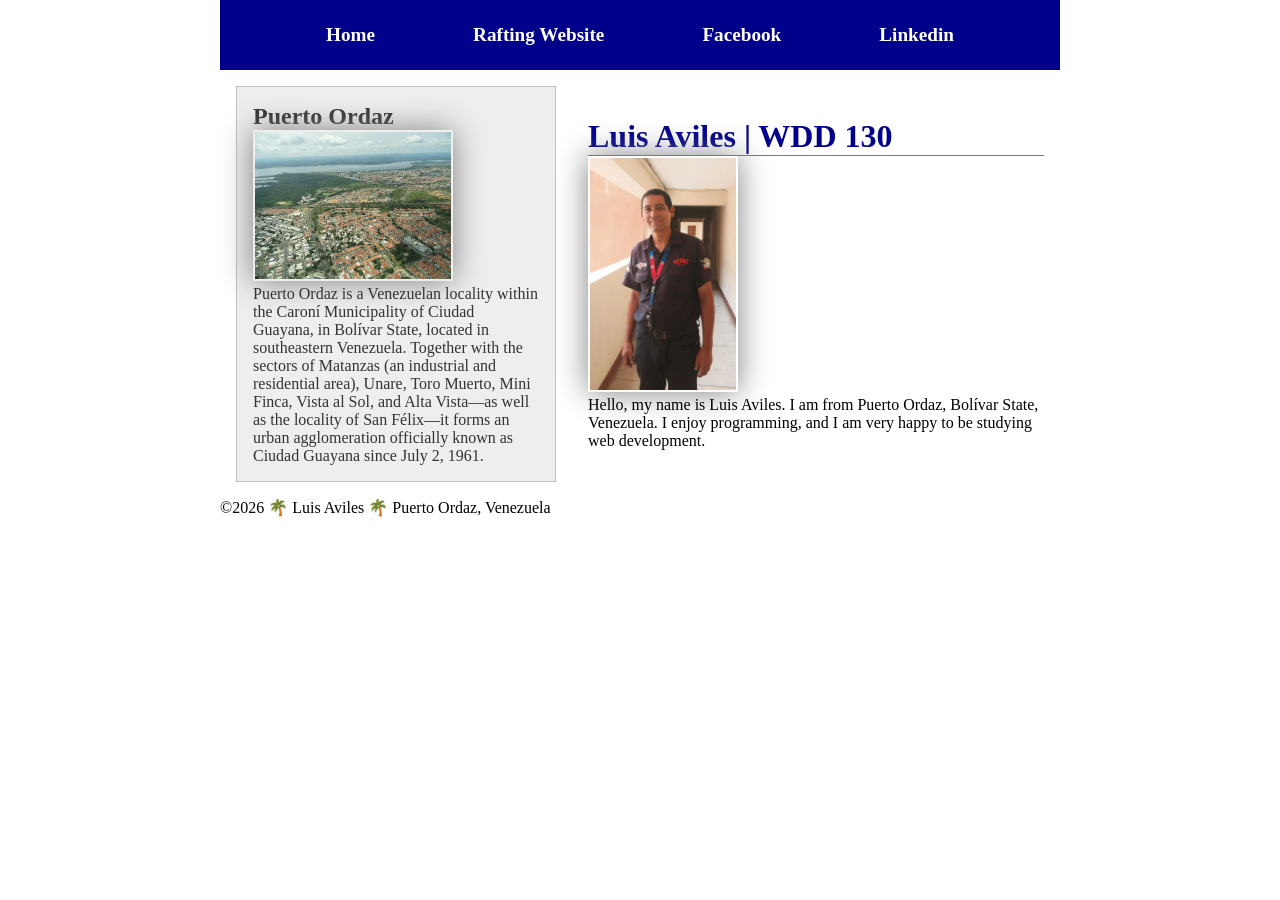
<file: index.html>
<!DOCTYPE html>
<html lang="en">

<head>
    <meta charset="UTF-8">
    <meta name="viewport" content="width=device-width, initial-scale=1.0">
    <title>Luis Aviles | WDD 130</title>
    <meta name="description" content="Luis Aviles BYU-Idaho course WDD 130 course home page">
    <meta name="author" content="Luis Aviles">
    <link rel="stylesheet" href="styles/styles.css">
</head>

<body>
    <header>
        <nav>
            <a href="#">Home</a>
            <a href="wwr/">Rafting Website</a>
            <a href="https://facebook.com">Facebook</a>
            <a href="https://www.linkedin.com/">Linkedin</a>
        </nav>
    </header>
    <div class="grid">
        <main>
            <h1>Luis Aviles | WDD 130</h1>
            <img src="images/profile.webp" alt="My manes is Luis Aviles" width="200">
            <p>Hello, my name is Luis Aviles. I am from Puerto Ordaz, Bolívar State, Venezuela. I enjoy programming, and I am very happy to be studying web development.</p>
        </main>
        <aside>
            <h2>Puerto Ordaz</h2>
            <img src="images/puerto-ordaz.jpg" alt="Puerto Ordaz">
            <p>Puerto Ordaz is a Venezuelan locality within the Caroní Municipality of Ciudad Guayana, in Bolívar State, located in southeastern Venezuela. Together with the sectors of Matanzas (an industrial and residential area), Unare, Toro Muerto, Mini Finca, Vista al Sol, and Alta Vista—as well as the locality of San Félix—it forms an urban agglomeration officially known as Ciudad Guayana since July 2, 1961.</p>
        </aside>
    </div>
    <footer>
        <p>©️2026 🌴 Luis Aviles 🌴 Puerto Ordaz, Venezuela</p>
    </footer>
</body>

</html>
</file>
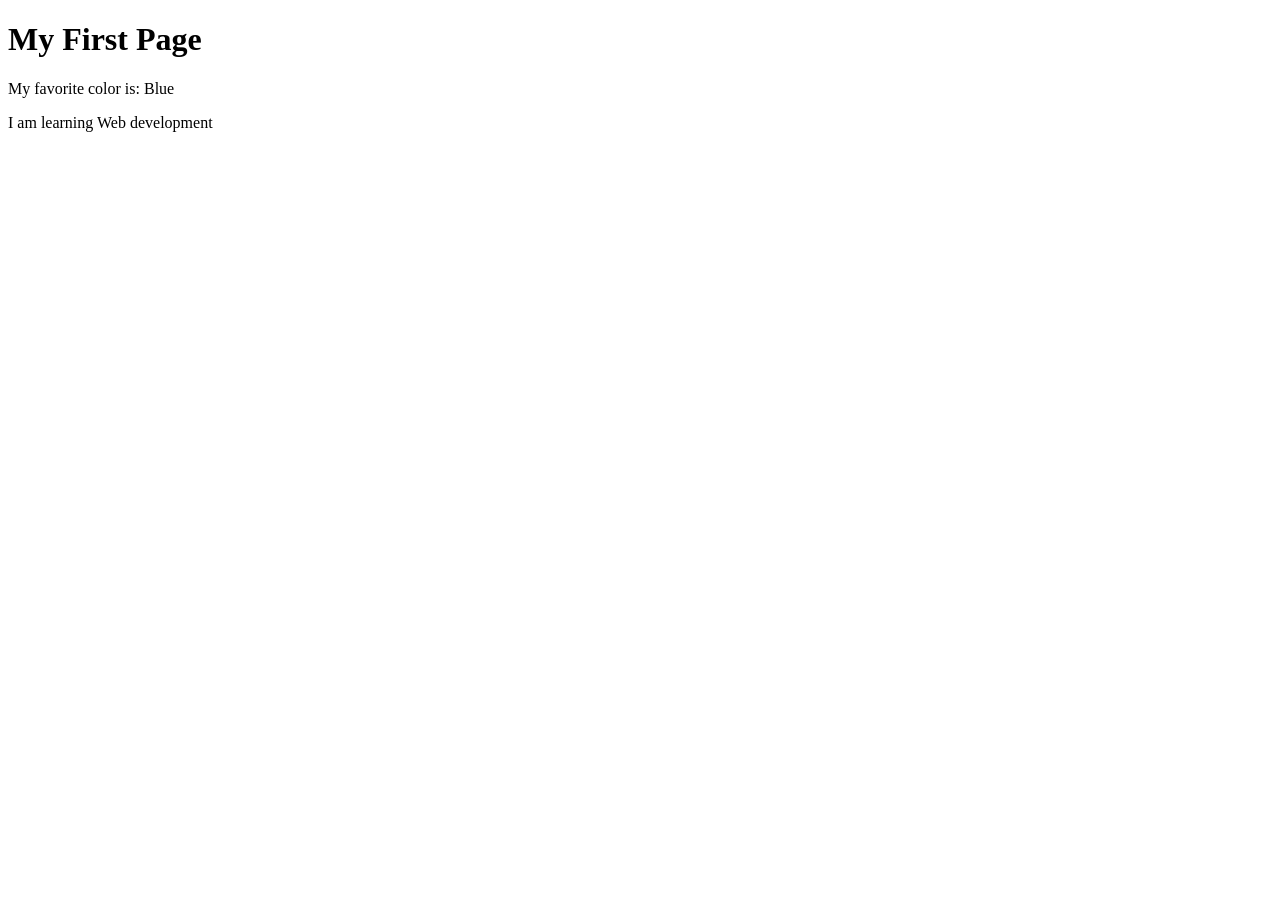
<file: week01/first-page.html>
<!DOCTYPE html>
<html lang="en">

<head>
    <meta charset="UTF-8">
    <meta name="viewport" content="width=device-width, initial-scale=1.0">
    <title>My First Page</title>
</head>

<body>
    <h1>My First Page</h1>
    <p>My favorite color is: Blue</p>
    <p>I am learning Web development</p>
</body>

</html>
</file>
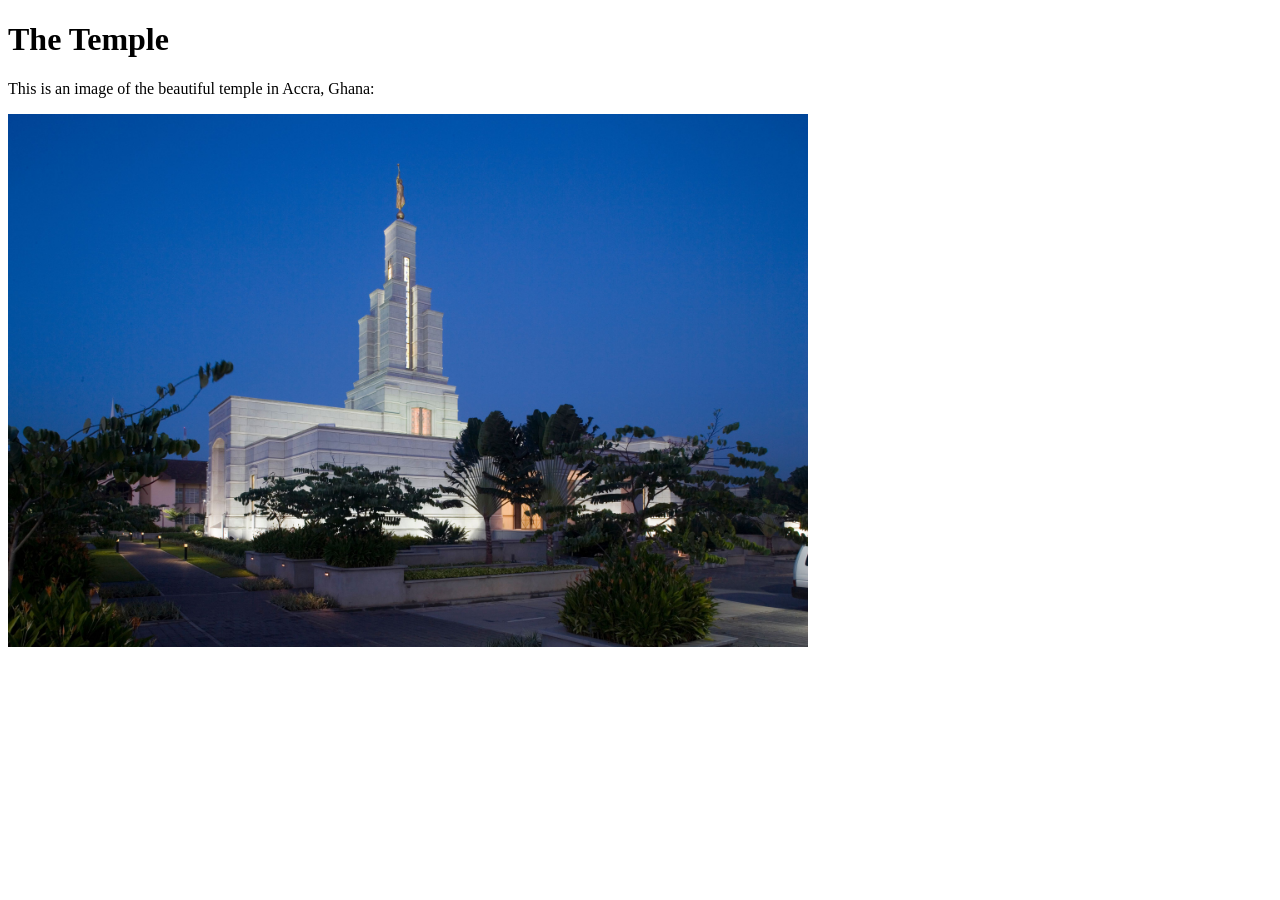
<file: week01/images.html>
<!DOCTYPE html>
<html lang="en">

<head>
    <meta charset="UTF-8">
    <meta name="viewport" content="width=device-width, initial-scale=1.0">
    <title>Temple Image</title>
</head>

<body>
    <h1>The Temple</h1>
    <p>This is an image of the beautiful temple in Accra, Ghana:</p>
    <img src="images/temple-large.jpeg" alt="The Accra Ghana Temple" width="800" height="533">

</body>

</html>
</file>
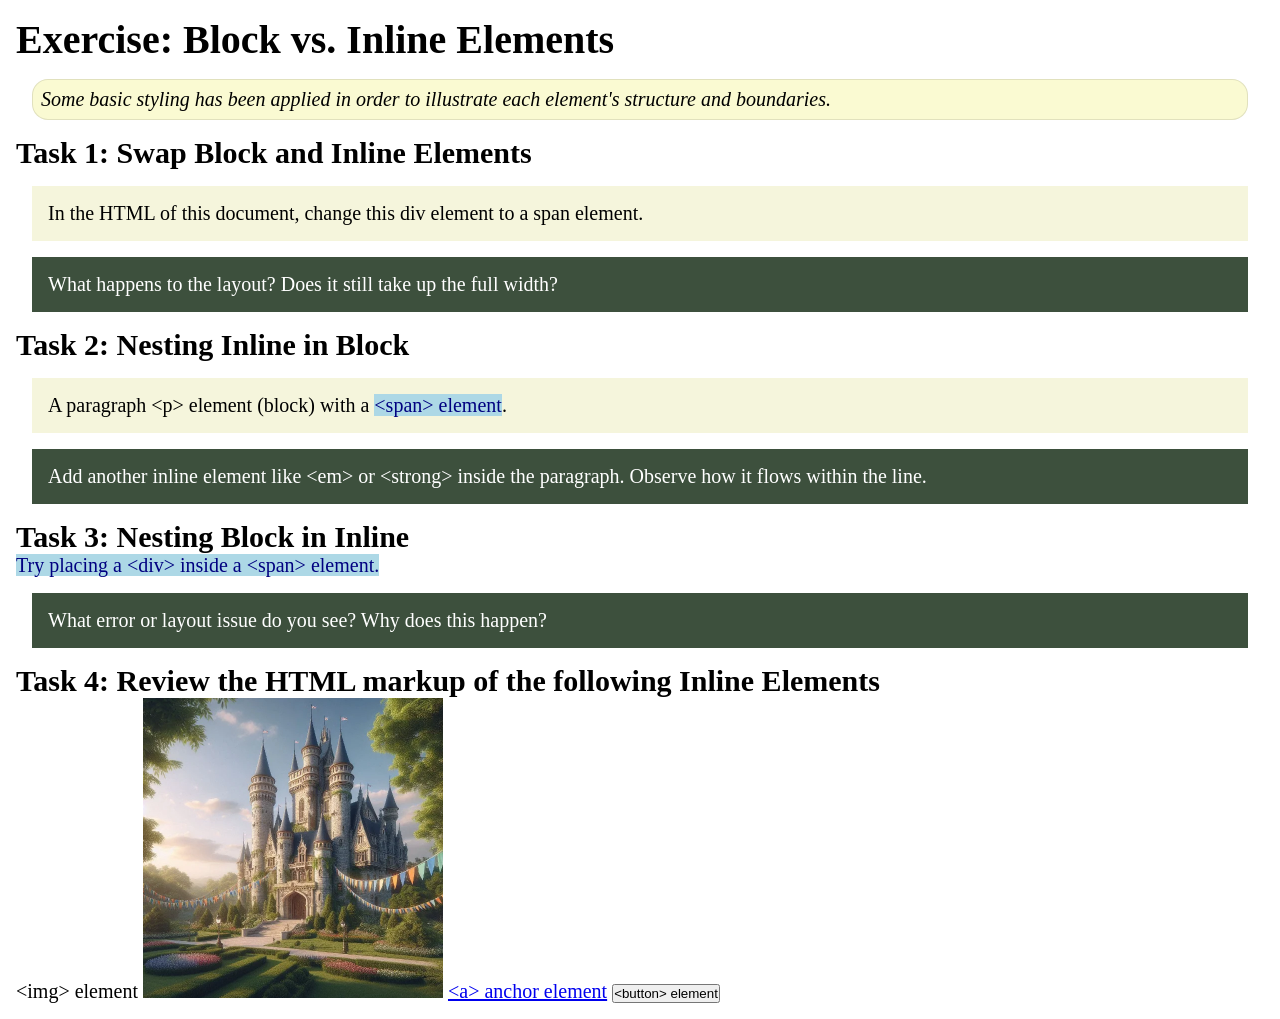
<file: week02/block-vs-inline.html>
<!DOCTYPE html>
<html lang="en">

<head>
    <meta charset="UTF-8">
    <meta name="viewport" content="width=device-width, initial-scale=1.0">
    <title>Exercise: Block vs. Inline Elements</title>
    <link rel="stylesheet" href="styles/block-vs-inline.css">
</head>

<body>
    <main>
        <h1>Exercise: Block vs. Inline Elements</h1>
        <p class="note">Some basic styling has been applied in order to illustrate each element's structure and boundaries.</p>

        <h2>Task 1: Swap Block and Inline Elements</h2>
        <div>In the HTML of this document, change this div element to a span element.</div>

        <p class="question">What happens to the layout? Does it still take up the full width?</p>

        <h2>Task 2: Nesting Inline in Block</h2>
        <p>A paragraph &lt;p&gt; element (block) with a <span>&lt;span&gt; element</span>.</p>
        <p class="question">Add another inline element like &lt;em&gt; or &lt;strong&gt; inside the paragraph. Observe how it flows within the line.</p>

        <h2>Task 3: Nesting Block in Inline</h2>
        <span>Try placing a &lt;div&gt; inside a &lt;span&gt; element.</span>
        <p class="question">What error or layout issue do you see? Why does this happen?</p>

        <h2>Task 4: Review the HTML markup of the following Inline Elements</h2>
        &lt;img&gt; element
        <img src="images/castle.webp" alt="placeholder image (images are inline)" width="300" height="300">
        <a href="https://churchofjesuschrist.org">&lt;a&gt; anchor element</a>
        <button type="button">&lt;button&gt; element</button>
    </main>
</body>

</html>
</file>
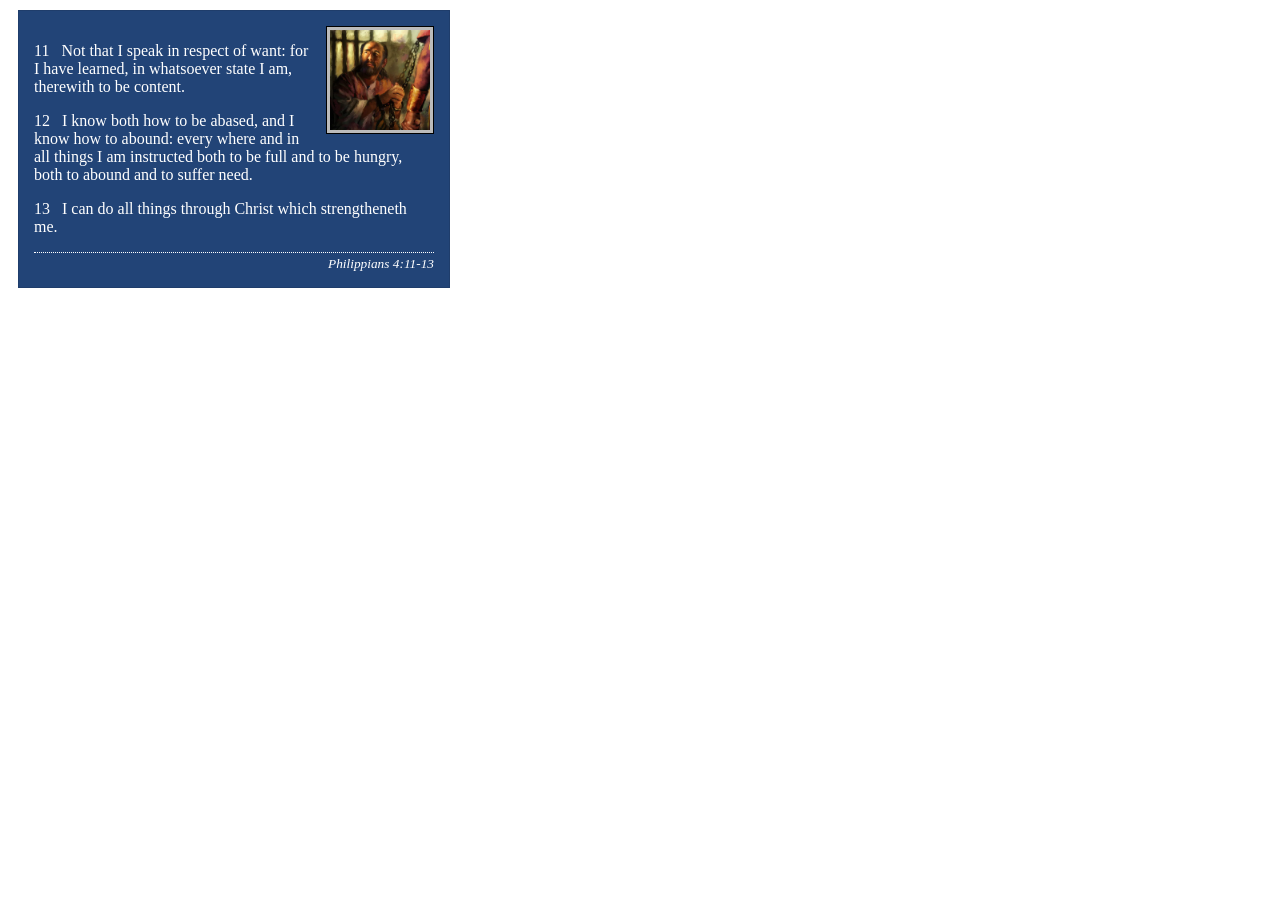
<file: week02/box-model-solution.html>
<!DOCTYPE html>
<html lang="en">

<head>
    <meta charset="UTF-8">
    <meta name="viewport" content="width=device-width, initial-scale=1.0">
    <title>Box Model Activity</title>
    <link rel="stylesheet" href="styles/box-model-solution.css">
</head>

<body>
    <main>
        <div class="callout">
            <img src="images/apostle-paul-imprisoned.webp" alt="Paul the Apostle - Imprisoned in Rome" width="200" height="200">
            <blockquote>
                <p>11 &nbsp; Not that I speak in respect of want: for I have learned, in whatsoever state I am, therewith to be content.</p>
                <p>12 &nbsp; I know both how to be abased, and I know how to abound: every where and in all things I am instructed both to be full and to be hungry, both to abound and to suffer need.</p>
                <p>13 &nbsp; I can do all things through Christ which strengtheneth me.</p>
            </blockquote>
            <cite>Philippians 4:11-13</cite>
        </div>
    </main>
</body>

</html>
</file>
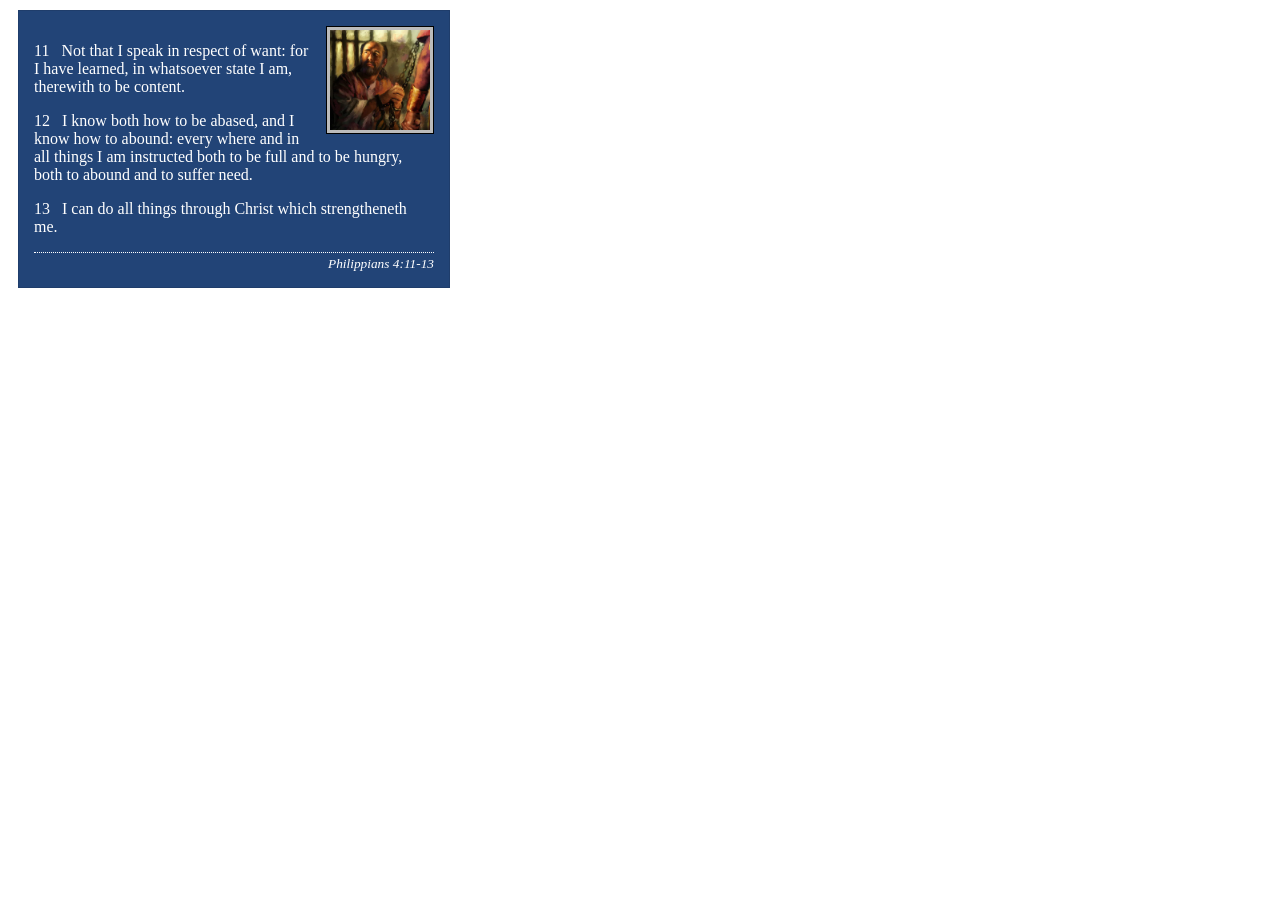
<file: week02/box-model.html>
<!DOCTYPE html>
<html lang="en">

<head>
    <meta charset="UTF-8">
    <meta name="viewport" content="width=device-width, initial-scale=1.0">
    <title>Box Model Activity</title>
    <link rel="stylesheet" href="styles/box-model.css">
</head>

<body>
    <main>
        <div class="callout">
            <img src="images/apostle-paul-imprisoned.webp" alt="Paul the Apostle - Imprisoned in Rome" width="200" height="200">
            <blockquote>
                <p>11 &nbsp; Not that I speak in respect of want: for I have learned, in whatsoever state I am, therewith to be content.</p>
                <p>12 &nbsp; I know both how to be abased, and I know how to abound: every where and in all things I am instructed both to be full and to be hungry, both to abound and to suffer need.</p>
                <p>13 &nbsp; I can do all things through Christ which strengtheneth me.</p>
            </blockquote>
            <cite>Philippians 4:11-13</cite>
        </div>
    </main>
</body>

</html>
</file>
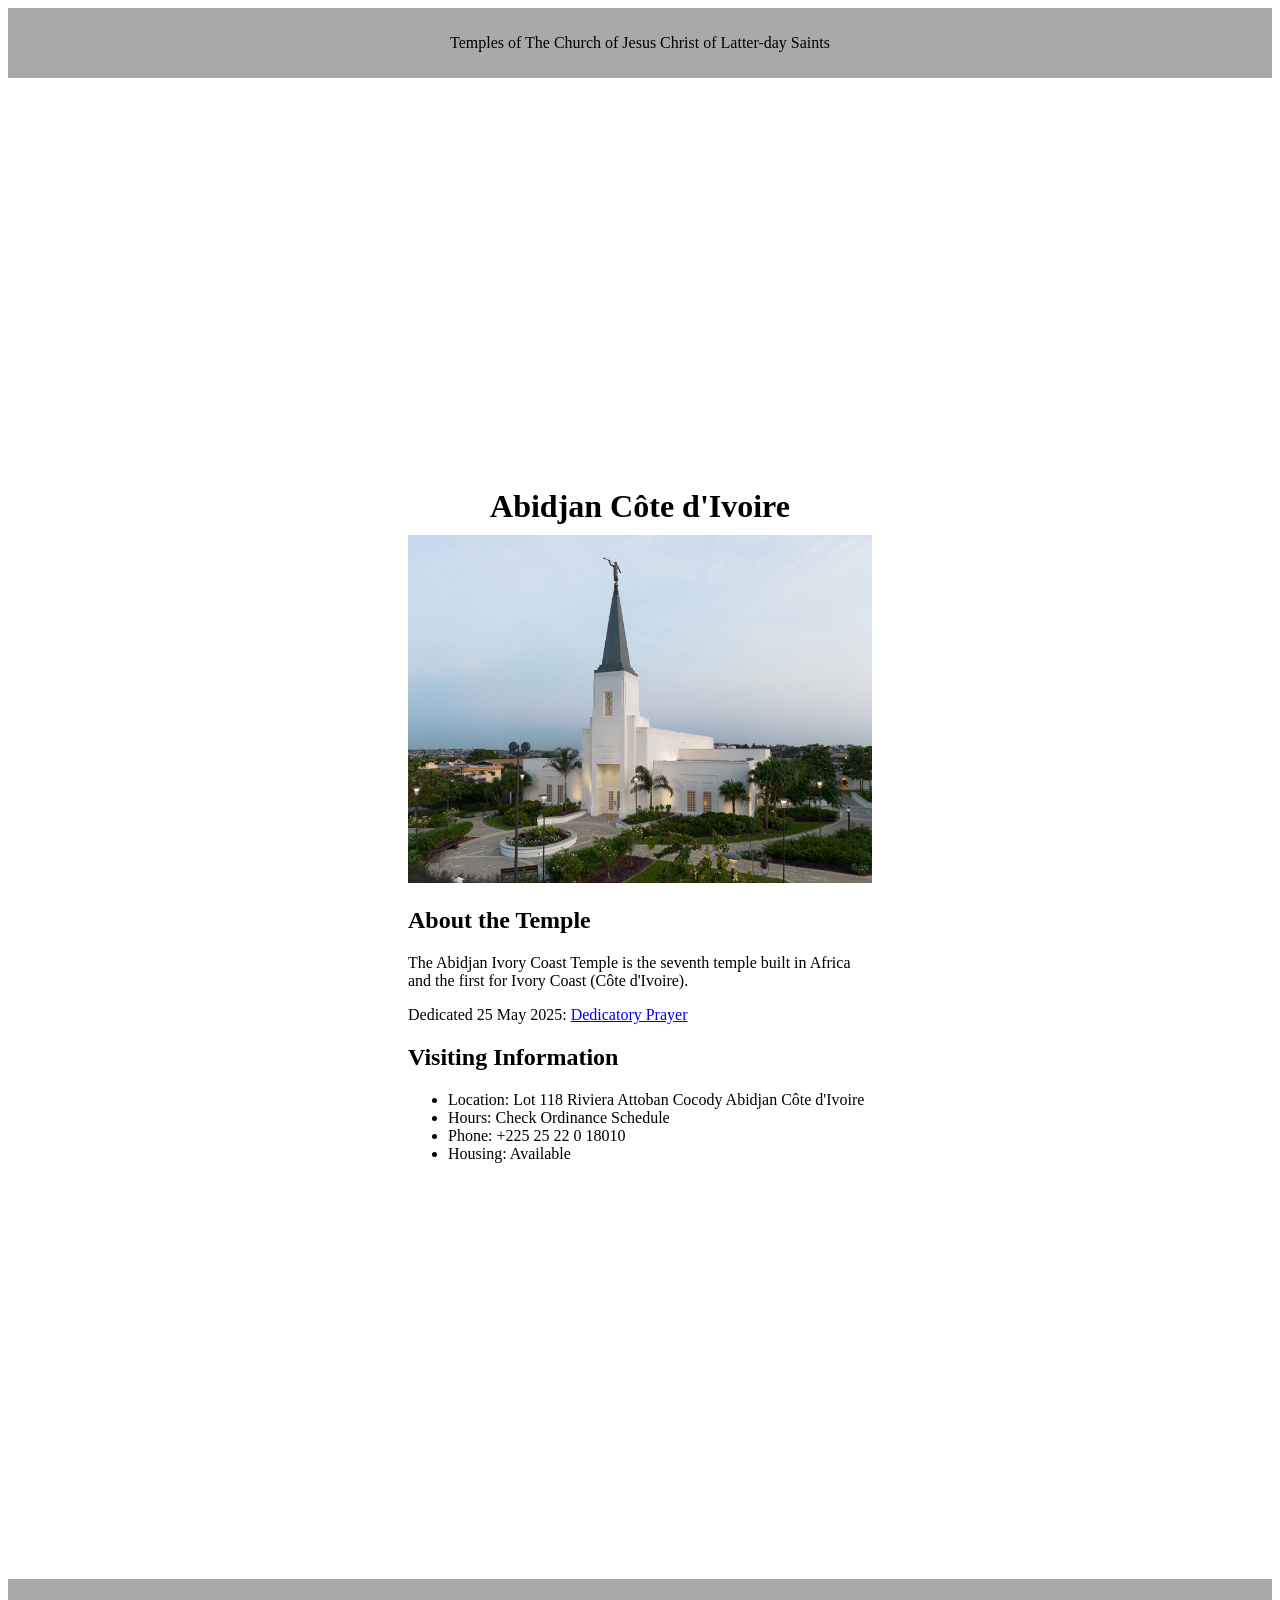
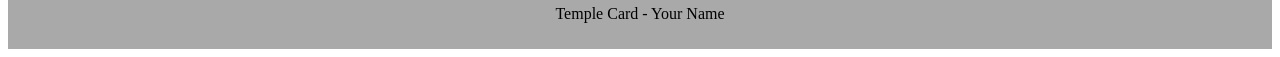
<file: week02/temple.html>
<!DOCTYPE html>
<html lang="en">

<head>
    <meta charset="UTF-8">
    <meta name="viewport" content="width=device-width, initial-scale=1.0">
    <title>Temple Card - Abidjan Côte d'Ivoire</title>
    <link rel="stylesheet" href="styles/temple.css">
</head>

<body>
    <header>
        <p>Temples of The Church of Jesus Christ of Latter-day Saints</p>
    </header>
    <main>
        <h1>Abidjan Côte d'Ivoire</h1>
        <picture>
            <img src="images/abidjan-ivory-coast.jpeg" alt="Abidjan Côte d'Ivoire Temple">
        </picture>
        <section>
            <h2>About the Temple</h2>
            <p>The Abidjan Ivory Coast Temple is the seventh temple built in Africa and the first for Ivory Coast (Côte d'Ivoire).</p>
            <p>Dedicated 25 May 2025: <a href="https://www.churchofjesuschrist.org/temples/dedicatory-prayer/abidjan-ivory-coast-temple/2025-05-25?lang=eng" target="_blank" rel="noopener noreferrer">Dedicatory Prayer</a></p>
        </section>
        <section>
            <h2>Visiting Information</h2>
            <ul>
                <li>Location: Lot 118 Riviera Attoban Cocody Abidjan Côte d'Ivoire</li>
                <li>Hours: Check Ordinance Schedule</li>
                <li>Phone: +225 25 22 0 18010</li>
                <li>Housing: Available</li>
            </ul>
        </section>
    </main>
    <footer>
        <p>Temple Card - Your Name</p>
    </footer>
</body>

</html>
</file>
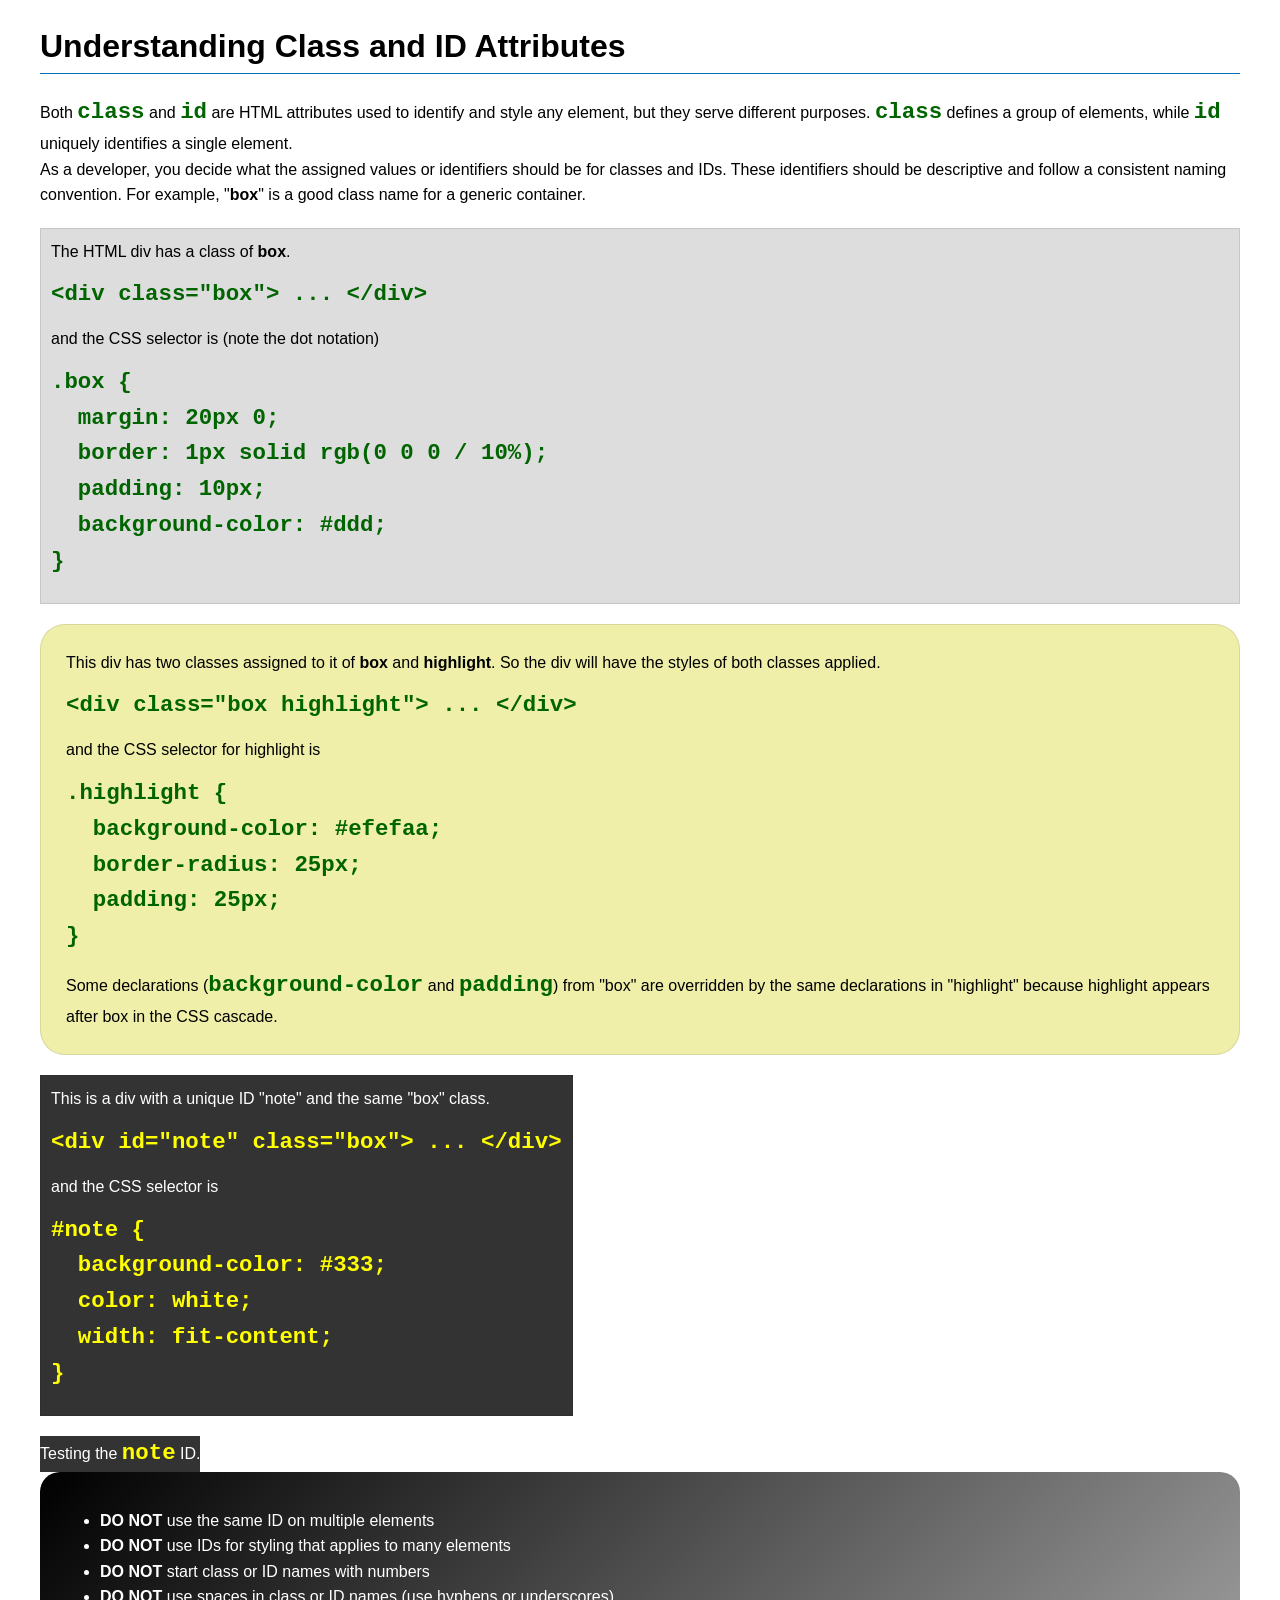
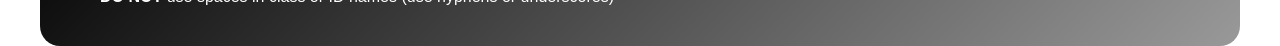
<file: week03/class-and-id.html>
<!DOCTYPE html>
<html lang="en">

<head>
    <meta charset="UTF-8">
    <meta name="viewport" content="width=device-width, initial-scale=1.0">
    <title>Class vs ID Attributes</title>
    <link rel="stylesheet" href="styles/class-and-id.css">
</head>

<body>
    <h1>Understanding Class and ID Attributes</h1>
    <p>Both <code>class</code> and <code>id</code> are HTML attributes used to identify and style any element, but they serve different purposes. <code>class</code> defines a group of elements, while <code>id</code> uniquely identifies a single element.</p>
    <p>As a developer, you decide what the assigned values or identifiers should be for classes and IDs. These identifiers should be descriptive and follow a consistent naming convention. For example, "<strong>box</strong>" is a good class name for a generic container.</p>
    <div class="box">
        <p>The HTML div has a class of <strong>box</strong>.</p>
        <pre><code class="html">&lt;div class="box"&gt; ... &lt;/div&gt;</code></pre>
        and the CSS selector is (note the dot notation)
        <pre><code class="css">.box {
  margin: 20px 0;
  border: 1px solid rgb(0 0 0 / 10%);
  padding: 10px;
  background-color: #ddd; 
}</code></pre>
    </div>

    <div class="box highlight">
        <p>This div has two classes assigned to it of <strong>box</strong> and <strong>highlight</strong>. So the div will have the styles of both classes applied.</p>
        <pre><code class="html">&lt;div class="box highlight"&gt; ... &lt;/div&gt;</code></pre>
        and the CSS selector for highlight is
        <pre><code class="css">.highlight {
  background-color: #efefaa;
  border-radius: 25px;
  padding: 25px;
}</code></pre>
        <p>Some declarations (<code>background-color</code> and <code>padding</code>) from "box" are overridden by the same declarations in "highlight" because highlight appears after box in the CSS cascade.</p>
    </div>

    <div id="note" class="box">
        <p>This is a div with a unique ID "note" and the same "box" class.</p>
        <pre><code class="html">&lt;div id="note" class="box"&gt; ... &lt;/div&gt;</code></pre>
        and the CSS selector is
        <pre><code class="css">#note {
  background-color: #333;
  color: white;
  width: fit-content;
}</code></pre>
    </div>

    <div id="note">
        <p>Testing the <code>note</code> ID.</p>
    </div>

    <section id="best-practice">
        <ul>
            <li><strong>DO NOT</strong> use the same ID on multiple elements</li>
            <li><strong>DO NOT</strong> use IDs for styling that applies to many elements</li>
            <li><strong>DO NOT</strong> start class or ID names with numbers</li>
            <li><strong>DO NOT</strong> use spaces in class or ID names (use hyphens or underscores)</li>
        </ul>
    </section>

</body>

</html>
</file>
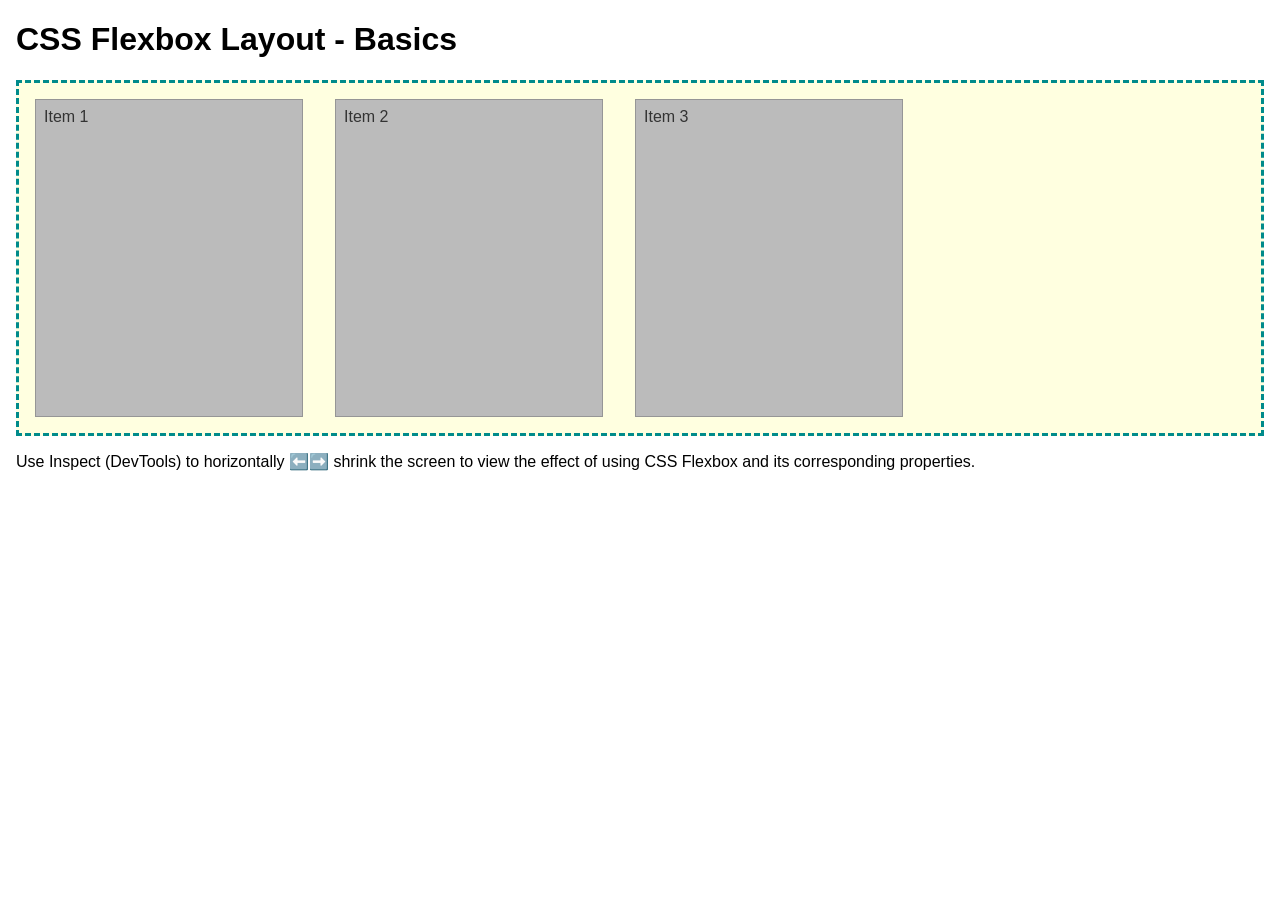
<file: week04/flexbox-layout.html>
<!DOCTYPE html>
<html lang="en">

<head>
    <meta charset="UTF-8">
    <meta name="viewport" content="width=device-width, initial-scale=1.0">
    <title>CSS Flexbox Layout - Basics</title>
    <link rel="stylesheet" href="styles/flexbox.css">
</head>

<body>
    <main>
        <h1>CSS Flexbox Layout - Basics</h1>
        <div class="flex-container">
            <div class="flex-item item1">Item 1</div>
            <div class="flex-item item2">Item 2</div>
            <div class="flex-item item3">Item 3</div>
        </div>
        <p>Use Inspect (DevTools) to horizontally ⬅️➡️ shrink the screen to view the effect of using CSS Flexbox and its corresponding properties.</p>
    </main>
</body>

</html>
</file>
<file: styles/styles.css>
/*nav {
    background-color: darkblue;
    padding: 10px;
}*/
::root {
    --heading-background-color: darkblue;
    --heading-text-color: white;
    --heading-font: 'Montserrat', Helvetica, sans-serif;
    --padding: 1rem;
    --border: 1px solid rgb(0 0 0 / 0.1);
}

nav {
    background-color: darkblue;
    padding: 1rem;
    display: flex;
    justify-content: space-evenly;
    align-items: center;
}

nav a {
    display: block;
    padding: 0.5rem;
    text-decoration: none;
    font-size: 1.2rem;
    font-weight: 700;
    color: #fff;
}

/*nav a {
    color: white;
    display: block;
    padding: 20px;
}*/

h1 {
    color: darkblue;
    border-bottom: 1px solid #777;
    /* I’m not sure */
}

img {
    width: 150px;
    height: auto;
    border: 1px;
    padding: 2px;
    box-shadow: 0 0 30px gray;
}

p {
    padding: 0;
}

* {
    margin: 0;
    padding: 0;
    box-sizing: border-box;
}

/*
main {
    max-width: 840px;
} */

aside {
    width: 20rem;
    margin: 1rem;
    border: 1px solid rgb(0 0 0 / 0.2);
    padding: 1rem;
    background-color: #eee;
    color: #333;
}

aside img {
    width: 200px;
    height: auto;
}

/*
footer {
    margin-top: 15px;
    border-top: 1px solid #000;
    text-align: center;
} */

header,
.grid,
footer {
    max-width: 840px;
    margin: 0 auto;
}

.grid {
    display: grid;
    align-items: center;
}

main {
    grid-column: 2/3;
    margin: 1rem;
}

aside {
    width: 20rem;
    position: relative;
    grid-column: 1/2;
    grid-row: 1/2;
}
</file>
<file: week02/styles/block-vs-inline.css>
* {
    margin: 0;
    padding: 0;
}

body {
    font-size: 20px;
    margin: 1rem;
}

p,
div {
    background-color: beige;
    margin: 1rem;
    padding: 1rem;
}

span {
    color: navy;
    background-color: lightblue;
}

code {
    margin: 0;
    padding: 0;
    color: green;
    font-size: 1.2rem;
}

.note {
    font-style: italic;
    background-color: lightgoldenrodyellow;
    border-radius: 1rem;
    border: 1px solid rgb(0 0 0 / 10%);
    margin: 1rem;
    padding: .5rem;
}

.question {
    background-color: #3d503d;
    color: #fff;
}
</file>
<file: week02/styles/box-model-solution.css>
.callout {
    max-width: 400px;
    margin: 10px;
    border: 1px solid rgb(0 0 0 / 10%);
    padding: 15px;
    background-color: #247;
    color: #fff;
}

.callout img {
    float: right;
    margin: 0 0 10px 15px;
    border: 1px solid #000;
    padding: 3px;
    background-color: #bbb;
    width: 100px;
    height: auto;
}

blockquote {
    margin: 0;
}

cite {
    display: block;
    border-top: 1px dotted #fff;
    padding-top: 3px;
    text-align: right;
    font-size: smaller;
}
</file>
<file: week02/styles/box-model.css>
.callout {
    max-width: 400px;
    margin: 10px;
    border: 1px solid rgb(0 0 0 / 10%);
    padding: 15px;
    background-color: #247;
    color: #fff;
}

.callout img {
    float: right;
    margin: 0 0 10px 15px;
    border: 1px solid #000;
    padding: 3px;
    background-color: #bbb;
    width: 100px;
    height: auto;
}

blockquote {
    margin: 0;
}

cite {
    display: block;
    border-top: 1px dotted #fff;
    padding-top: 3px;
    text-align: right;
    font-size: smaller;
}
</file>
<file: week02/styles/temple.css>
header {
    background-color: darkgray;
    color: black;
    padding: 10px;
    text-align: center;
}

main {
    padding: 400px;
    margin: auto;
}

footer {
    background-color: darkgray;
    color: black;
    padding: 10px;
    text-align: center;
}

h1 {
    margin: 10px;
    text-align: center;
}

img {
    width: 100%;
    height: auto;

}
</file>
<file: week03/styles/class-and-id.css>
body {
    font-family: Arial, sans-serif;
    line-height: 1.6;
    margin: 0;
    padding: 0 40px;
}

h1 {
    border-bottom: 1px solid rgb(0 110 182);
    padding-bottom: 0;
}

p {
    margin: 0;
}

code {
    color: darkgreen;
    font-weight: 700;
    font-size: 1.4rem;
}

/* Class examples - can be reused */
.box {
    margin: 20px 0;
    border: 1px solid rgb(0 0 0 / 10%);
    padding: 10px;
    background-color: #ddd;
    /* this is shorthand for #dddddd */
}

.highlight {
    background-color: #efefaa;
    border-radius: 25px;
    padding: 25px;
}

/* ID examples - should be unique */

#note {
    background-color: #333;
    color: white;
    width: fit-content;
}

#note code {
    color: yellow;
}

#best-practice {
    background: linear-gradient(135deg, #000 0%, #999 100%);
    color: white;
    border-radius: 20px;
    padding: 20px;
}
</file>
<file: week04/styles/flexbox.css>
body {
    font-family: Helvetica, Arial, sans-serif;
    margin: 1rem;
}

.flex-container {
    border: 3px dashed darkcyan;
    background-color: lightyellow;
    display: flex;
    flex-wrap: wrap;
}

.flex-item {
    width: 250px;
    margin: 1rem;
    border: 1px solid rgb(0 0 0 / 20%);
    padding: 0.5rem;
    background-color: #bbb;
    color: #333;
}

.item1 {
    min-height: 100px;
}

.item2 {
    min-height: 200px;
}

.item3 {
    min-height: 300px;
}
</file>
